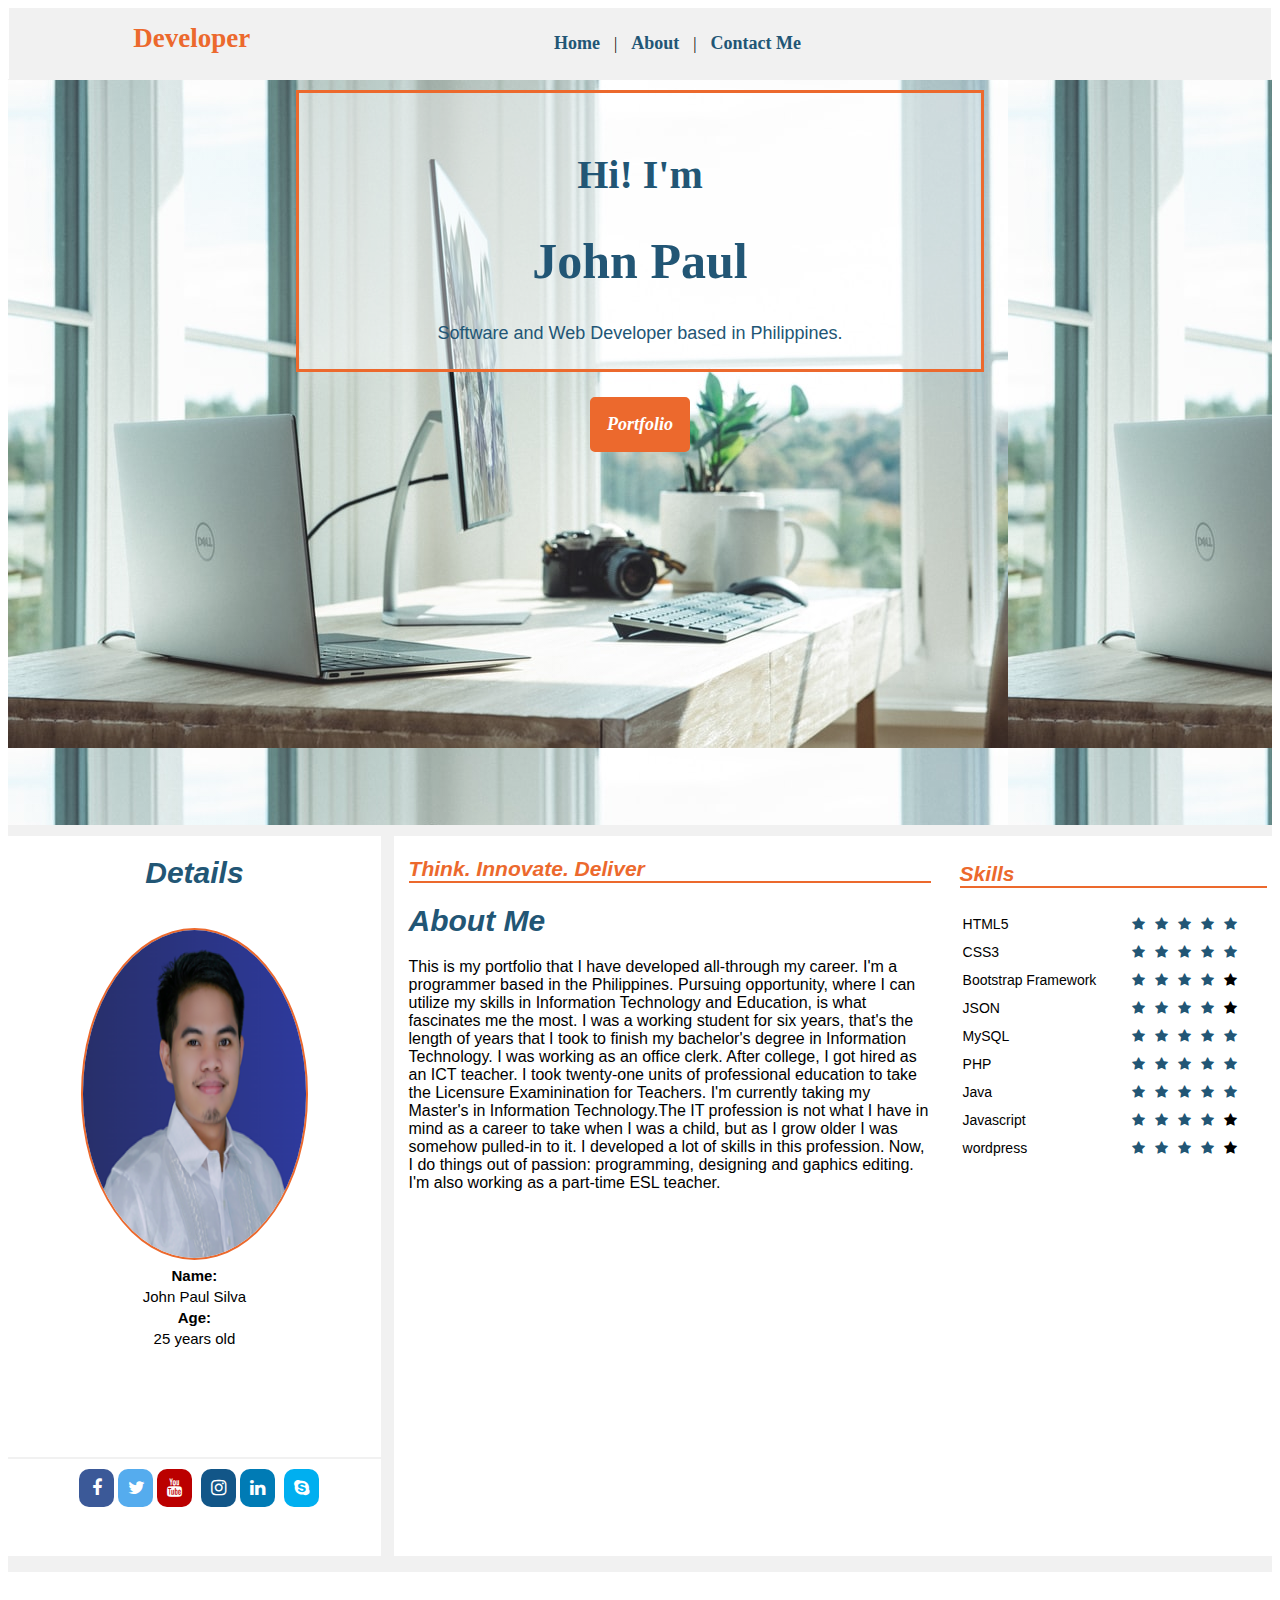
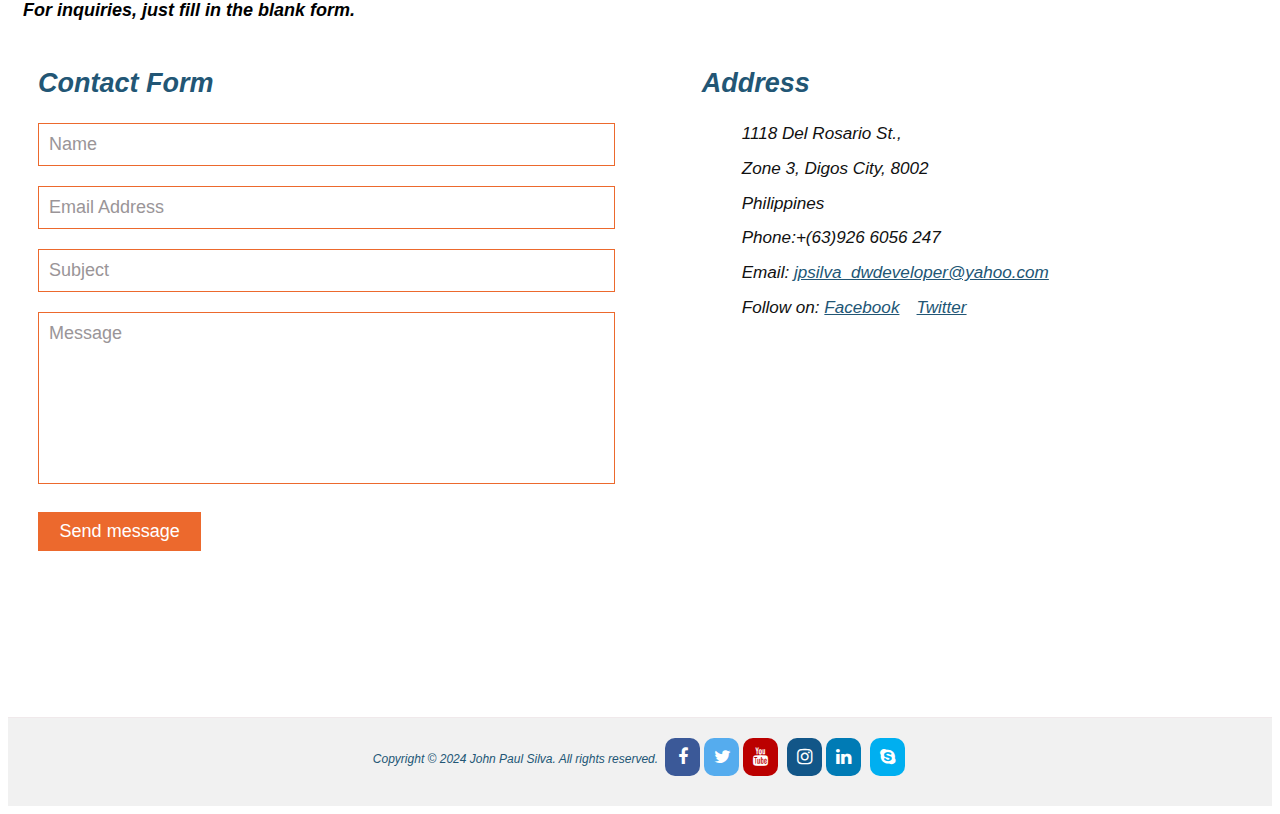
<file: index.html>
<!DOCTYPE html>
<html>
<head>
	<!--Designed by John Paul C. Silva--> 
    <title>John Paul C. Silva</title>
    <link rel=”icon” type=”image/ico” href=”portfolio.png” />
    <link href="style/style.css" rel="stylesheet" type="text/css" />
	<link rel="stylesheet" href="https://cdnjs.cloudflare.com/ajax/libs/font-awesome/4.7.0/css/font-awesome.min.css">
	<meta name="viewport" content="width=device-width, initial-scale=1.0">
	<meta name="viewport" content="height=device-height, initial-scale=1.0">
	<script type="text/javascript" src="contact_me.js"></script>
</head>
<body>
<div id="index-wrapper">
	<div id="id-header" class="class-header">
	    <div id="nav-left">Developer</div>
		<div id="nav-right"><a href="index.html">Home</a> | <a href="#main-content-middle">About</a> | <a href="#main-content-bottom">Contact Me</a> <!--| <a href="#">Blogs</a>--></div>
	</div>
	<div id="main-content">
		<div id="main-content-top" style="background:linear-gradient(0deg, rgba(255, 255, 255, 0.1), rgba(255, 255, 255, 0.1)), url(/images/background.jpg);">
			<div id="main-content-top-text">
			   <h2 style="font-size: 40px;">Hi! I'm</h2><h1 style="font-size: 50px;">John Paul</h1>
			   <em style="font:normal 18px Arial, san-serif; ">Software and Web Developer based in Philippines.<em>
			</div>
			<div id="main-content-top-button">
			   <a href="portfolio.html">
				   <input id="portfolio" type="button" value="Portfolio"/>
				</a>
			</div>
			
		</div>
		<div id="main-content-middle">
			

			<div id="main-content-middle-left">
				<div id="main-content-middle-left-name">
					<h1 style="font-size: 30px;">Details</h1>
				</div>	
				<div id="main-content-middle-left-img">
					<img src="/images/profile.png" width="60%" height="65%" alt="profile picture"> </img>
					<br>
					<em id="details-1">Name:</em>
					<br>
					<em id="details-2">John Paul Silva</em>
					<br>
					<em id="details-3">Age:</em>
					<br>
					<em id="details-4">25 years old</em>
					

				</div>
				<div id="main-content-middle-left-socmed">
					<a href="#" class="fa fa-facebook"></a><a href="www.facebook.com" class="fa fa-twitter"></a><a href="#" class="fa fa-youtube"></a>
					<a href="#" class="fa fa-instagram"></a><a href="#" class="fa fa-linkedin"></a>	<a href="#" class="fa fa-skype"></a>
				</div>
			</div>
			<div id="main-content-middle-right">
				<div id="main-content-middle-right-left">
					<h3 style="border-bottom: 2px solid #ec692d; color: #ec692d;">Think. Innovate. Deliver</h3>
					<h1 style="color: #225675; font-size: 30px;"> About Me </h1> 
					<p allign="justify" style="font: normal 16px Arial, san-serif;"> This is my portfolio that I have developed all-through my career. I'm a programmer based in the 
					Philippines. Pursuing opportunity, where I can utilize my skills in Information Technology and Education, is what fascinates me the most.
					I was a working student for six years, that's the length of years that I took to finish my bachelor's degree in Information Technology. 
					I was working as an office clerk. After college, I got hired as an ICT teacher. I took twenty-one units of professional education to take 
					the Licensure Examinination for Teachers. I'm currently taking my Master's in Information Technology.The IT profession is not what I have 
					in mind as a career to take when I was a child, but as I grow older I was somehow pulled-in to it. I developed a lot of skills in this 
					profession. Now, I do things out of passion: programming, designing and gaphics editing. I'm also working as a part-time ESL teacher. </p>
				</div>
				<div id="main-content-middle-right-right">
				<h3 style="border-bottom: 2px solid #ec692d; color: #ec692d;">Skills</h3>
					<table width="100%">
						<tr>
							<td> HTML5</td>
							<td>
							<span class="fa fa-star checked"></span>
							<span class="fa fa-star checked"></span>
							<span class="fa fa-star checked"></span>
							<span class="fa fa-star checked"></span>
							<span class="fa fa-star checked"></span>
							</td>
						</tr>
						<tr>
							<td> CSS3</td>
							<td>
							<span class="fa fa-star checked"></span>
							<span class="fa fa-star checked"></span>
							<span class="fa fa-star checked"></span>
							<span class="fa fa-star checked"></span>
							<span class="fa fa-star checked"></span>
							</td>
						</tr>
						<tr>
							<td> Bootstrap Framework</td>
							<td>
							<span class="fa fa-star checked"></span>
							<span class="fa fa-star checked"></span>
							<span class="fa fa-star checked"></span>
							<span class="fa fa-star checked"></span>
							<span class="fa fa-star"></span>
							</td>
						</tr>
						<tr>
							<td> JSON</td>
							<td>
							<span class="fa fa-star checked"></span>
							<span class="fa fa-star checked"></span>
							<span class="fa fa-star checked"></span>
							<span class="fa fa-star checked"></span>
							<span class="fa fa-star"></span>
							</td>
						</tr>
						<tr>
							<td> MySQL</td>
							<td>
							<span class="fa fa-star checked"></span>
							<span class="fa fa-star checked"></span>
							<span class="fa fa-star checked"></span>
							<span class="fa fa-star checked"></span>
							<span class="fa fa-star checked"></span>
							</td>
						</tr>
						<tr>
							<td> PHP</td>
							<td>
							<span class="fa fa-star checked"></span>
							<span class="fa fa-star checked"></span>
							<span class="fa fa-star checked"></span>
							<span class="fa fa-star checked"></span>
							<span class="fa fa-star checked"></span>
							</td>
						</tr>
						<tr>
							<td> Java</td>
							<td>
							<span class="fa fa-star checked"></span>
							<span class="fa fa-star checked"></span>
							<span class="fa fa-star checked"></span>
							<span class="fa fa-star checked"></span>
							<span class="fa fa-star checked"></span>
							</td>
						</tr>
						<tr>
							<td> Javascript</td>
							<td>
							<span class="fa fa-star checked"></span>
							<span class="fa fa-star checked"></span>
							<span class="fa fa-star checked"></span>
							<span class="fa fa-star checked"></span>
							<span class="fa fa-star"></span>
							</td>
						</tr>				
						<tr>
							<td> wordpress</td>
							<td>
							<span class="fa fa-star checked"></span>
							<span class="fa fa-star checked"></span>
							<span class="fa fa-star checked"></span>
							<span class="fa fa-star checked"></span>
							<span class="fa fa-star"></span>
							</td>
						</tr>
						
					</table>
					
			</div>
			</div>
		</div>
<!--Bottom-->	
			<div id="main-content-bottom">
		<div class="contact">	
		 <div class="contact-grids">	
				<p style="float: center; padding: 0 15px 2px 0;"><b>For inquiries, just fill in the blank form.</b></p>
			  <div class="contact_left">
					
			 		<h3>Contact Form </h3>
				  <form>
					 <div class="form_details">
						   <input type="text" class="text" value="Name" onfocus="this.value = '';" onblur="if (this.value == '') {this.value = 'Name';}">
						   <input type="text" class="text" value="Email Address" onfocus="this.value = '';" onblur="if (this.value == '') {this.value = 'Email Address';}">
							<input type="text" class="text" value="Subject" onfocus="this.value = '';" onblur="if (this.value == '') {this.value = 'Subject';}">
							<textarea value="Message" onfocus="this.value = '';" onblur="if (this.value == '') {this.value = 'Message';}">Message</textarea>
							<div class="clearfix"> </div>					   
							<input name="submit" type="submit" value="Send message">
					 </div>					 
				  </form>
			 </div>
			 <div class="contact_right">	
				   <h3 >Address</h3>
				  <div class="address">
					 <ul>
					 <li>1118 Del Rosario St.,</li>
					 <li>Zone 3, Digos City, 8002</li>
					 <li>Philippines</li>
					 <li>Phone:+(63)926 6056 247</li>
					 <li>Email:   <a href="mailto:jpsilva_dwdeveloper@yahoo.com">jpsilva_dwdeveloper@yahoo.com</a></li>
					 <li>Follow on:  <a href="#">Facebook</a><a href="#">Twitter</a></li>
					 </ul>
				  </div>					
			 </div>
			 </div>
			 
		</div>
		
		</div>
		<!--End of bottom-->	
	</div>
	
<!--End of content-->		
	<div id="footer">
		
		<em style="font:italic 12px Arial, san-serif; color: #225675;">Copyright &copy; 2024 John Paul Silva. All rights reserved.</em> 
		<a href="#" class="fa fa-facebook"></a><a href="#" class="fa fa-twitter"></a><a href="#" class="fa fa-youtube"></a>
		<a href="#" class="fa fa-instagram"></a><a href="#" class="fa fa-linkedin"></a>	<a href="#" class="fa fa-skype"></a>	
	</div>
</div>

<!--scripts-->

<script>
window.onscroll = function() {myFunction()};

var header = document.getElementById("id-header");
var sticky = header.offsetTop;

function myFunction() {
  if (window.pageYOffset > sticky) {
    header.classList.add("sticky");
  } else {
    header.classList.remove("sticky");
  }
}
</script>
</body>
</html>
</file>
<file: style/style.css>
<<<<<<< HEAD:style.css
/* Layout */

body {
	margin:0;
	padding:0;
}

/*header*/
#index-wrapper {
	margin:0 auto;
	width:100%;
}

.class-header {
	margin:0 1px;
	background: #f1f1f1;
}

/*.sticky{
  position: fixed;
  top: 0;
  width: 100%;
  padding:0px;
}*/



#nav-left {
	width:25%;
	padding:15px 25px;
	float:left;
	text-align:center;
	color:#ec692d;
	font:bold 27px Georgia, serif;

}

#nav-right {
	width: 75%;
	padding:25px 25px;
	text-align:center;
	float:center;

}
#nav-right a {
	margin: 0 10px;
	text-decoration:none;
	font:bold 18px Calibri, serif;
	color:#225675;
}

#nav-right a:visited, #nav a:link {
	text-decoration:none;
	color:#225675;
}

#nav-right a:hover {
	text-decoration:none;
	color:#ec692d;
	padding-bottom:25px;
	border-bottom: 2px solid  #ec692d;
}

/*content*/
#main-content {
	margin:0 auto;
}
#main-content-top, #main-content-middle, #main-content-bottom {
	height: 90vh;
	width: 100%;
	border-top:1px solid #f1f1f1;
	padding:10px 0 15px;
	clear:both;
    position: center;
    bottom: 0;	
}


/*content-top*/

#main-content-top{
	/*transferred to index background picture*/
	background-position: center;
	background-repeat: no-repeat;
	background-size: cover;
}
#main-content-top-text{
  background-color: rgb(255,255,255); /* Fallback color */
  background-color: rgba(255,255,255, 0.4); /* Black w/opacity/see-through */
  margin: auto;
  color: #225675;
  border: 3px solid #ec692d;
  width: 50%;
  padding: 25px;
  text-align: center;

   
}	
#main-content-top-button{
  margin: auto;
  color: #225675;
  width: 50%;
  padding: 25px;
  text-align: center;
}	
#portfolio {
	font:italic 18px Script, Serif;
	font-weight: bold;
	font-weight: bold;
	color: #ffffff;
	background-color: #ec692d;
	padding: 15px;
	border: 2px solid #ec692d;
	border-radius: 5px;
	text-align: center;	
	cursor: pointer;
}

#portfolio:hover{
	
	background:  #225675;
	border-color:  #225675;

}

/*content-middle*/

#main-content-middle {
	background: #f1f1f1;
	margin:0 auto;
	width: 100%;
}
#main-content-middle-left, #main-content-middle-right {
	background-color: #ffffff;
	height: 100%;
}
#main-content-middle-left{
	float: left;
	width: 29.5%;
}

#details-1, #details-3, #details-5{
	font: bold 15px Arial, san-serif;
	float: center;
	padding: 0 25px;
	
}

#details-2, #details-4, #details-6{
	font: normal 15px Arial, san-serif;
	float: center;
	padding: 0 25px;
}

#main-content-middle-right {
	float: right;
	width: 69.5%;
	margin:auto;
	
	}

#main-content-middle-left-name, #main-content-middle-left-socmed, #main-content-middle-left-img {
	margin:auto;
	text-align: center; 
	width: 100%;
}
#main-content-middle-left-name {
	height: 10%;
	color: #225675;
}

#main-content-middle-left-img  {
	height: 70%;
	border-bottom: 2px solid #f1f1f1;
	padding: 0 0 25px;
}

#main-content-middle-left-img img {
	margin: auto;
	float: center;
	border: 2px solid #ec692d;
	border-radius: 55%;
	text-align: center;
}

#main-content-middle-left-socmed {
	height: 15%;
	padding: 5px;

}

#main-content-middle-right-left, #main-content-middle-right-right {
	height: 100%;
	padding: 5px;
}


#main-content-middle-right-left{
    float: left;
    width: 59.5%;
    padding: 0 15px;	

}
#main-content-middle-right-right {
	float: right;
	width: 35%;
}

td{ 
	font: normal 14px Arial, san-serif;
	
}
td .fa{ 
	padding: 0;
}

.checked{
	color: #225675;
	
}




/*content-bottom*/

.container{
	background: #f1f1f1;
	margin:0 auto;
	width: 100%;
}

.contact_head, .contact{
	padding: 0 15px;

}

.contact_left{
width: 45%;
float: left;
padding:0 15px;
}
.contact_right{
width: 45%;
float: right;
padding:0;
}

.contact_left  h3,.contact_right h3{
color: #225675;
font-size: 1.5em;
margin-bottom:0.5em;
}
.form_details input[type="text"], .form_details textarea {
	padding: 10px;
	width: 100%;
	font-size: 1em;
	margin: 10px 0px;
	border: 1px solid #ec692d;
	color: #9A9598;
	font-family: 'Lato', sans-serif;
	background: none;
	-webkit-appearance: none;
	float: left;
	outline: none;
	font-weight: 500;
	-webkit-transition: all 0.3s ease-out;
	-moz-transition: all 0.3s ease-out;
	-ms-transition: all 0.3s ease-out;
	-o-transition: all 0.3s ease-out;
	transition: all 0.3s ease-out;
}
.form_details textarea:hover,.form_details input[type="text"]:hover {
	border: 1px solid #EB523D;
}
.form_details textarea {
	height:150px;
	resize:none;
	width:100%;
}
.form_details input[type="submit"] {
background: #ec692d;
padding: 9px 1.2em;
border: none;
font-size: 1em;
margin: 1em 0;
color: #fff;
outline: none;
font-weight: 400;
transition: 0.5s all;
-webkit-transition: 0.5s all;
-moz-transition: 0.5s all;
-o-transition: 0.5s all;
-ms-transition: 0.5s all;
}
.form_details input[type="submit"]:hover {
 	text-decoration: none;
	background: #225675;
	color:#fff;
}
.address ul li{
display:block;
}
.address ul li{
text-decoration:none;
padding: 2px 0;
color: #111111;
line-height: 1.8em;
font-family: 'Lato', sans-serif;
font-size: 0.95em;
}
.address ul li a{
color:#225675;
margin-right:1em;
}
.address ul li a:hover{
color: #EB523D;
}
.contact_right{
padding-left:2em;
}


/*footer*/
	
#footer {
	background:#f1f1f1;
	color: white;
	border-top:1px solid #f0e9eb;
	padding:15px 0 25px;
	clear:both;
    position: relative;
    bottom: 0;
    width: 100%;
    text-align: center;
	
}	
	

/* Global Styling */

.fa {
  padding: 10px;
  width: 15px;
  text-align: center;
  text-decoration: none;
  margin: 5px 2px;
  font-size: 12px;
  border-radius: 10px;
}

.fa:hover {
    opacity: 0.7;
}

.fa-facebook {
  background: #3B5998;
  color: #ffffff;
}

.fa-twitter {
  background: #55ACEE;
  color: white;
}

.fa-google {
  background: #dd4b39;
  color: white;
}

.fa-linkedin {
  background: #007bb5;
  color: white;
}

.fa-youtube {
  background: #bb0000;
  color: white;
}

.fa-instagram {
  background: #125688;
  color: white;
}


.fa-skype {
  background: #00aff0;
  color: white;
}





=======
/* Layout */

body {
	margin:0;
	padding:0;
}

/*header*/
#index-wrapper {
	margin:0 auto;
	width:100%;
}

.class-header {
	margin:0 1px;
	background: #f1f1f1;
}

/*.sticky{
  position: fixed;
  top: 0;
  width: 100%;
  padding:0px;
}*/



#nav-left {
	width:25%;
	padding:15px 25px;
	float:left;
	text-align:center;
	color:#ec692d;
	font:bold 27px Georgia, serif;

}

#nav-right {
	width: 75%;
	padding:25px 25px;
	text-align:center;
	float:center;

}
#nav-right a {
	margin: 0 10px;
	text-decoration:none;
	font:bold 18px Calibri, serif;
	color:#225675;
}

#nav-right a:visited, #nav a:link {
	text-decoration:none;
	color:#225675;
}

#nav-right a:hover {
	text-decoration:none;
	color:#ec692d;
	padding-bottom:25px;
	border-bottom: 2px solid  #ec692d;
}

/*content*/
#main-content {
	margin:0 auto;
}
#main-content-top, #main-content-middle, #main-content-bottom {
	height: 80vh;
	width: 100%;
	border-top:1px solid #f1f1f1;
	padding:10px 0 15px;
	clear:both;
    position: center;
    bottom: 0;	
}


/*content-top*/

#main-content-top{
	/*transferred to index background picture*/
	background-position: center;
	background-repeat: no-repeat;
	background-size: cover;
}
#main-content-top-text{
  background-color: rgb(255,255,255); /* Fallback color */
  background-color: rgba(255,255,255, 0.4); /* Black w/opacity/see-through */
  margin: auto;
  color: #225675;
  border: 3px solid #ec692d;
  width: 50%;
  padding: 25px;
  text-align: center;

   
}	
#main-content-top-button{
  margin: auto;
  color: #225675;
  width: 50%;
  padding: 25px;
  text-align: center;
}	
#portfolio {
	font:italic 18px Script, Serif;
	font-weight: bold;
	font-weight: bold;
	color: #ffffff;
	background-color: #ec692d;
	padding: 15px;
	border: 2px solid #ec692d;
	border-radius: 5px;
	text-align: center;	
	cursor: pointer;
}

#portfolio:hover{
	
	background:  #225675;
	border-color:  #225675;

}

/*content-middle*/

#main-content-middle {
	background: #f1f1f1;
	margin:0 auto;
	width: 100%;
}
#main-content-middle-left, #main-content-middle-right {
	background-color: #ffffff;
	height: 100%;
}
#main-content-middle-left{
	float: left;
	width: 29.5%;
}

#details-1, #details-3, #details-5{
	font: bold 15px Arial, san-serif;
	float: center;
	padding: 0 25px;
	
}

#details-2, #details-4, #details-6{
	font: normal 15px Arial, san-serif;
	float: center;
	padding: 0 25px;
}

#main-content-middle-right {
	float: right;
	width: 69.5%;
	margin:auto;
	
	}

#main-content-middle-left-name, #main-content-middle-left-socmed, #main-content-middle-left-img {
	margin:auto;
	text-align: center; 
	width: 100%;
}
#main-content-middle-left-name {
	height: 10%;
	color: #225675;
}

#main-content-middle-left-img  {
	height: 70%;
	border-bottom: 2px solid #f1f1f1;
	padding: 0 0 25px;
}

#main-content-middle-left-img img {
	margin: auto;
	float: center;
	border: 2px solid #ec692d;
	border-radius: 55%;
	text-align: center;
}

#main-content-middle-left-socmed {
	height: 15%;
	padding: 5px;

}

#main-content-middle-right-left, #main-content-middle-right-right {
	height: 100%;
	padding: 5px;
}


#main-content-middle-right-left{
    float: left;
    width: 59.5%;
    padding: 0 15px;	

}
#main-content-middle-right-right {
	float: right;
	width: 35%;
}

td{ 
	font: normal 14px Arial, san-serif;
	
}
td .fa{ 
	padding: 0;
}

.checked{
	color: #225675;
	
}




/*content-bottom*/

.container{
	background: #f1f1f1;
	margin:0 auto;
	width: 100%;
}

.contact_head, .contact{
	padding: 0 15px;

}

.contact_left{
width: 45%;
float: left;
padding:0 15px;
}
.contact_right{
width: 45%;
float: right;
padding:0;
}

.contact_left  h3,.contact_right h3{
color: #225675;
font-size: 1.5em;
margin-bottom:0.5em;
}
.form_details input[type="text"], .form_details textarea {
	padding: 10px;
	width: 100%;
	font-size: 1em;
	margin: 10px 0px;
	border: 1px solid #ec692d;
	color: #9A9598;
	font-family: 'Lato', sans-serif;
	background: none;
	-webkit-appearance: none;
	float: left;
	outline: none;
	font-weight: 500;
	-webkit-transition: all 0.3s ease-out;
	-moz-transition: all 0.3s ease-out;
	-ms-transition: all 0.3s ease-out;
	-o-transition: all 0.3s ease-out;
	transition: all 0.3s ease-out;
}
.form_details textarea:hover,.form_details input[type="text"]:hover {
	border: 1px solid #EB523D;
}
.form_details textarea {
	height:150px;
	resize:none;
	width:100%;
}
.form_details input[type="submit"] {
background: #ec692d;
padding: 9px 1.2em;
border: none;
font-size: 1em;
margin: 1em 0;
color: #fff;
outline: none;
font-weight: 400;
transition: 0.5s all;
-webkit-transition: 0.5s all;
-moz-transition: 0.5s all;
-o-transition: 0.5s all;
-ms-transition: 0.5s all;
}
.form_details input[type="submit"]:hover {
 	text-decoration: none;
	background: #225675;
	color:#fff;
}
.address ul li{
display:block;
}
.address ul li{
text-decoration:none;
padding: 2px 0;
color: #111111;
line-height: 1.8em;
font-family: 'Lato', sans-serif;
font-size: 0.95em;
}
.address ul li a{
color:##225675;
margin-right:1em;
}
.address ul li a:hover{
color: #EB523D;
}
.contact_right{
padding-left:2em;
}


/*footer*/
	
#footer {
	background:#f1f1f1;
	color: white;
	border-top:1px solid #f0e9eb;
	padding:15px 0 25px;
	clear:both;
    position: relative;
    bottom: 0;
    width: 100%;
    text-align: center;
	
}	
	

/* Global Styling */

.fa {
  padding: 10px;
  width: 15px;
  text-align: center;
  text-decoration: none;
  margin: 5px 2px;
  font-size: 12px;
  border-radius: 10px;
}

.fa:hover {
    opacity: 0.7;
}

.fa-facebook {
  background: #3B5998;
  color: #ffffff;
}

.fa-twitter {
  background: #55ACEE;
  color: white;
}

.fa-google {
  background: #dd4b39;
  color: white;
}

.fa-linkedin {
  background: #007bb5;
  color: white;
}

.fa-youtube {
  background: #bb0000;
  color: white;
}

.fa-instagram {
  background: #125688;
  color: white;
}


.fa-skype {
  background: #00aff0;
  color: white;
}





>>>>>>> profile_pic_update:style/style.css
</file>
